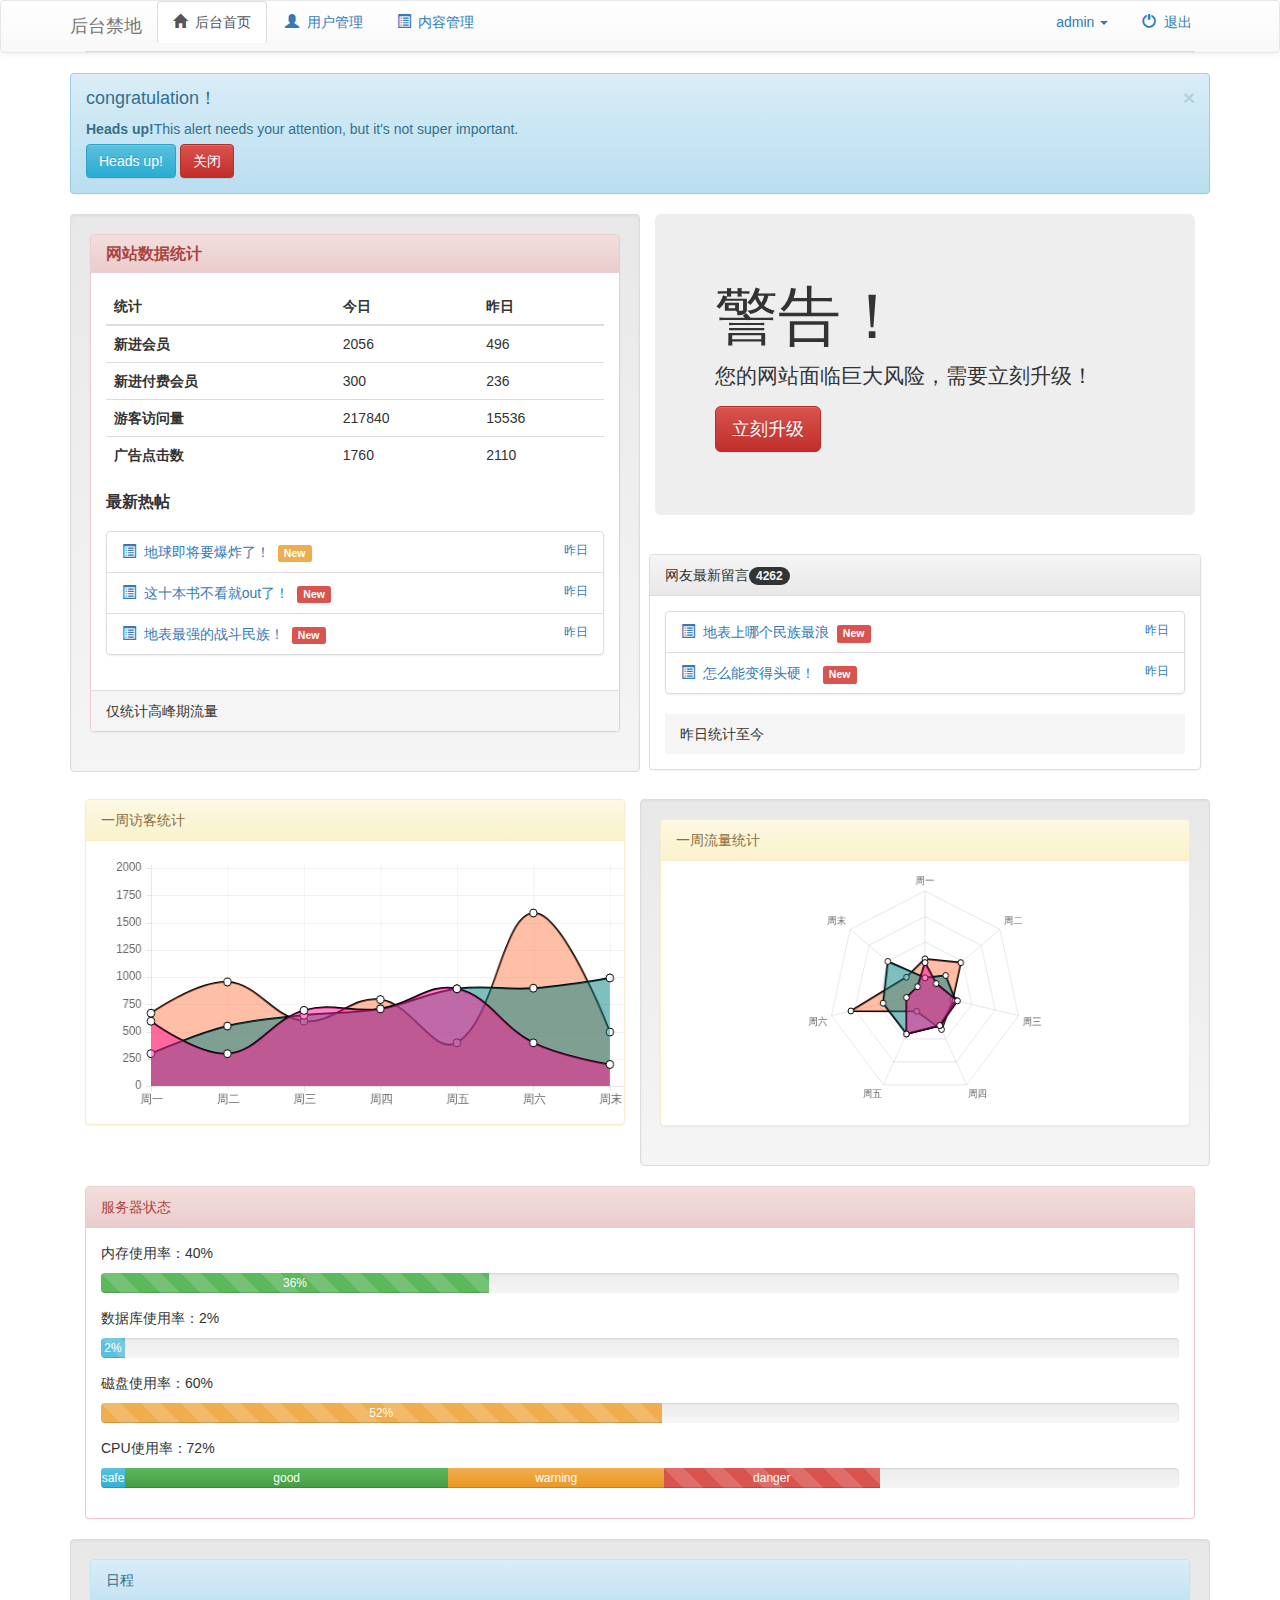
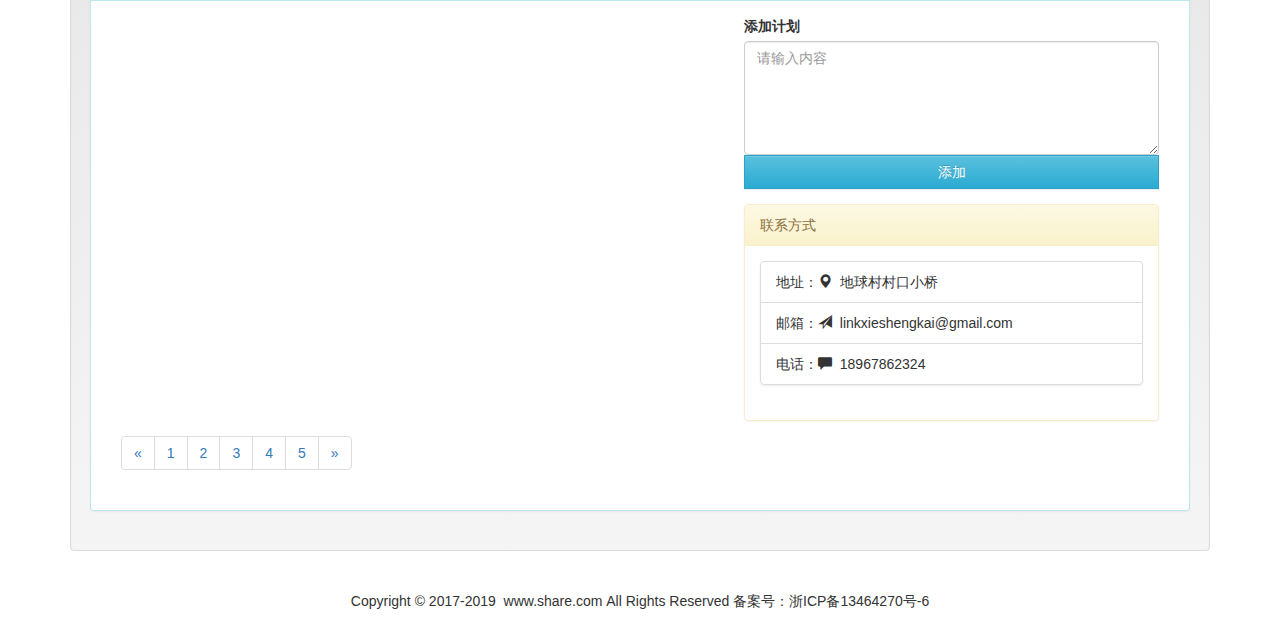
<file: index.html>
<!DOCTYPE html>
<html>
<head lang="en">
    <meta charset="UTF-8">
    <meta http-equiv="X-UA-Compatible" content="IE=edge">
    <meta name="viewport" content="width=device-width, initial-scale=1 , user-scalable=no">
    <title>响应式后台管理</title>
    <link rel="stylesheet" href="css/bootstrap.css"/>
    <link rel="stylesheet" href="css/bootstrap-theme.css"/>
    <link rel="stylesheet" href="css/animate.css"/>
    <link rel="stylesheet" href="css/my.css"/>
</head>
<body>

<!--导航-->
<nav class="navbar navbar-default">
    <div class="container">
        <!--小屏幕导航按钮和logo-->
        <div class="navbar-header">

            <button class="navbar-toggle" data-toggle="collapse" data-target=".navbar-collapse">
                <span class="icon-bar"></span><!--往按钮里加横线--->
                <span class="icon-bar"></span>
                <span class="icon-bar"></span>
            </button>
            <a href="index.html" class="navbar-brand">后台禁地</a>
        </div>
        <!--小屏幕导航按钮和logo-->
        <!--导航-->
        <div class="navbar-collapse collapse">
            <ul class="nav nav-tabs">
                <li class="active"><a href="index.html"><span class="glyphicon glyphicon-home"></span>&nbsp;&nbsp;后台首页</a></li>
                <li><a href="user_list.html"><span class="glyphicon glyphicon-user"></span>&nbsp;&nbsp;用户管理</a></li>
                <li><a href="content.html"><span class="glyphicon glyphicon-list-alt"></span>&nbsp;&nbsp;内容管理</a></li>
                <li class="navbar-right"><a href="#"><span class="glyphicon glyphicon-off"></span>&nbsp;&nbsp;退出</a></li>
                <li class="dropdown navbar-right" >
                    <a id="dLabel" type="button" data-toggle="dropdown" aria-haspopup="true" aria-expanded="false">
                        admin
                        <span class="caret"></span>
                    </a>
                    <ul class="dropdown-menu" aria-labelledby="dLabel">
                        <li><a href="index.html"><span class="glyphicon glyphicon-eye-open"></span>&nbsp;&nbsp;个人主页</a></li>
                        <li><a href="index.html"><span class="glyphicon glyphicon-comment"></span>&nbsp;&nbsp;消息</a></li>
                        <li><a href="index.html"><span class="glyphicon glyphicon-wrench"></span>&nbsp;&nbsp;个人设置</a></li>
                        <li><a href="index.html"><span class="glyphicon glyphicon-remove-sign"></span>&nbsp;&nbsp;注销</a></li>
                    </ul>
                </li>
            </ul>
        </div>
        <!--导航-->
    </div>
</nav>
<!--导航-->

<div class="container " style="min-width: 450px">
    <!--警告框-->
    <div class="row">
        <div class="col-md-12">
            <div class="alert alert-info alert-dismissible wow slideInLeft" role="alert">
                <!--关闭警告X data-dismiss="alert"-->
                <button type="button" class="close " data-dismiss="alert" ><span aria-hidden="true">×</span></button>
                <h4>congratulation！</h4>
                <p><strong>Heads up!</strong>This alert needs your attention, but it's not super important.</p>
                <!--文档中就利用p给按钮加上边距-->
                <p>
                    <button type="button" class="btn btn-info">Heads up!</button>
                    <button type="button" class="btn btn-danger"data-dismiss="alert">关闭</button>
                </p>
            </div>
        </div>
    </div>
    <!--**********面板panel********************-->
    <div class="col-md-6 well">
        <!--面板头-->
        <div class="panel panel-danger">
            <div class="panel-heading"><h3 class="panel-title" style="font-weight: bold">网站数据统计</h3></div>
            <!--面板身体-->
            <div class="panel-body">
                <table class="table table-hover">
                    <!--表头-->
                    <thead>
                        <tr>
                            <th>统计</th>
                            <th>今日</th>
                            <th>昨日</th>
                        </tr>
                    </thead>
                    <!--表内容-->
                    <tbody>
                        <tr>
                            <th scope="row">新进会员</th>
                            <td>2056</td>
                            <td>496</td>
                        </tr>
                        <tr>
                            <th scope="row">新进付费会员</th>
                            <td>300</td>
                            <td>236</td>
                        </tr>
                        <tr>
                            <th scope="row">游客访问量</th>
                            <td>217840</td>
                            <td>15536</td>
                        </tr>
                        <tr>
                            <th scope="row">广告点击数</th>
                            <td>1760</td>
                            <td>2110</td>
                        </tr>
                    </tbody>
                </table>
                <strong><h3 class="panel-title" style="font-weight: bold">最新热帖</h3></strong><br/>
                <ul class="list-group">
                    <li class="list-group-item">
                        <a href="index.html"><span class="glyphicon glyphicon-list-alt"></span>&nbsp;&nbsp;地球即将要爆炸了！&nbsp;&nbsp;<span class="label label-warning">New</span><small class="pull-right">昨日</small></a>
                    </li>
                    <li class="list-group-item">
                        <a href="index.html"><span class="glyphicon glyphicon-list-alt"></span>&nbsp;&nbsp;这十本书不看就out了！&nbsp;&nbsp;<span class="label label-danger">New</span><small class="pull-right">昨日</small></a>
                    </li>
                    <li class="list-group-item">
                        <a href="index.html"><span class="glyphicon glyphicon-list-alt"></span>&nbsp;&nbsp;地表最强的战斗民族！&nbsp;&nbsp;<span class="label label-danger">New</span><small class="pull-right">昨日</small></a>
                    </li>
                </ul>
            </div>
            <div class="panel-footer">仅统计高峰期流量</div>
        </div>
    </div>
    <div class="col-md-6">
        <div class="jumbotron">
            <h1>警告！</h1>
            <p>您的网站面临巨大风险，需要立刻升级！</p>
            <p><a class="btn btn-danger btn-lg" href="#" role="button">立刻升级</a></p>
        </div>
    </div>
    <div class="col-md-6 well-sm">
        <div class="panel panel-default">
            <div class="panel-heading">网友最新留言<span class="badge">4262</span></div>
            <div class="panel-body">
                <ul class="list-group">
                    <li class="list-group-item">
                        <a href="index.html">
                            <span class="glyphicon glyphicon-list-alt"></span>&nbsp;&nbsp;地表上哪个民族最浪&nbsp;&nbsp;<span class="label label-danger">New</span><small class="pull-right">昨日</small></a>
                        <!--pull-right-->
                    </li>
                    <li class="list-group-item">
                        <a href="index.html"><span class="glyphicon glyphicon-list-alt"></span>&nbsp;&nbsp;怎么能变得头硬！&nbsp;&nbsp;<span class="label label-danger">New</span><small class="pull-right">昨日</small></a>
                    </li>
                </ul>
                <div class="panel-footer">昨日统计至今</div>
            </div>
        </div>
    </div>
<!--*************图表*************************-->
    <div class="col-md-6 ">
        <div class="panel panel-warning">
            <div class="panel-heading">一周访客统计</div>
            <div class="panel-body">
                <canvas id="canvas1" class="col-md-12"></canvas>
            </div>
        </div>
    </div>

    <div class="col-md-6 well">
        <div class="panel panel-warning panel-collapse">
            <div class="panel-heading">一周流量统计</div>
            <div class="panel-body">
                <canvas id="canvas3" class="col-md-12"></canvas>
            </div>
        </div>

    </div>
    <!--************进度条*******************-->
    <div class="col-md-12">
        <div class="panel panel-danger">
            <div class="panel-heading">服务器状态</div>
            <div class="panel-body">
                <p>内存使用率：40%</p>
                <div class="progress">
                    <div class="progress-bar progress-bar-success progress-bar-striped active"  style="width: 36%">36%</div>
                </div>
                <p>数据库使用率：2%</p>
                <div class="progress">
                    <div class="progress-bar progress-bar-info progress-bar-striped active" role="progressbar" aria-valuenow="2" aria-valuemin="0" aria-valuemax="100" style="min-width: 2em; width: 2%;">2%</div>
                </div>
                <p>磁盘使用率：60%</p>
                <div class="progress">
                    <div class="progress-bar progress-bar-warning progress-bar-striped active" role="progressbar" aria-valuenow="60" aria-valuemin="0" aria-valuemax="100" style="width: 52%">52%</div>
                </div>
                <p>CPU使用率：72%</p>
                <div class="progress">
                    <div class="progress-bar progress-bar-info" role="progressbar" aria-valuenow="2" aria-valuemin="0" aria-valuemax="100" style="min-width: 2em; width: 2%;">safe</div>
                    <div class="progress-bar progress-bar-success " role="progressbar" aria-valuenow="60" aria-valuemin="0" aria-valuemax="100" style="width: 30%">good</div>
                    <div class="progress-bar progress-bar-warning  " role="progressbar" aria-valuenow="60" aria-valuemin="0" aria-valuemax="100" style="width: 20%">warning</div>
                    <div class="progress-bar progress-bar-danger progress-bar-striped active" role="progressbar" aria-valuenow="80" aria-valuemin="0" aria-valuemax="100" style="width: 20%">danger</div>

                </div>
            </div>
        </div>
    </div>
    <!--*******************************-->
    <div class="col-md-12 well" >
        <div class="panel panel-info">
            <div class="panel-heading">日程</div>
            <div class="panel-body">
                <div class="col-md-7">
                    <div class="well  wow slideInLeft ">1.对网站进行升级</div>
                    <div class="well wow slideInLeft">2.完善网站功能</div>
                    <div class="well wow slideInLeft">3.修补剩余漏洞</div>
                    <div class="well wow slideInLeft">4.对用户进行反馈</div>
                    <div class="well wow slideInLeft">5.加入一些新特性</div>
                    <nav aria-label="Page navigation">
                        <ul class="pagination">
                            <li>
                                <a href="#" aria-label="Previous">
                                    <span aria-hidden="true">&laquo;</span>
                                </a>
                            </li>
                            <li><a href="#">1</a></li>
                            <li><a href="#">2</a></li>
                            <li><a href="#">3</a></li>
                            <li><a href="#">4</a></li>
                            <li><a href="#">5</a></li>
                            <li>
                                <a href="#" aria-label="Next">
                                    <span aria-hidden="true">&raquo;</span>
                                </a>
                            </li>
                        </ul>
                    </nav>
                </div>
                <div class="col-md-5">
                    <form action="#">
                        <div class="form-group">
                            <label for="text1">添加计划</label>
                            <textarea class="form-control" id="text1" rows="5" cols="10" placeholder="请输入内容"></textarea>
                            <p><button type="submit" class="btn btn-info  btn-block" style="border-radius:0px">添加</button></p>
                        </div>
                    </form>
                    <div class="panel panel-warning">
                        <div class="panel-heading">联系方式</div>
                        <div class="panel-body">
                            <address>
                                <ul class="list-group">
                                    <li class="list-group-item">地址：<span class="glyphicon glyphicon-map-marker"></span>&nbsp;&nbsp;地球村村口小桥</li>
                                    <li class="list-group-item">邮箱：<span class="glyphicon glyphicon-send"></span>&nbsp;&nbsp;linkxieshengkai@gmail.com</li>
                                    <li class="list-group-item">电话：<span class="glyphicon glyphicon-comment"></span>&nbsp;&nbsp;18967862324</li>
                                </ul>
                            </address>
                        </div>
                    </div>
                </div>
            </div>
        </div>
    </div>
</div>

<!--footer-->
<footer>
    <div class="container">
        <div class="row">
            <div class="col-md-12">
                <p>
                    Copyright&nbsp;©&nbsp;2017-2019&nbsp;&nbsp;www.share.com&nbsp;All Rights Reserved&nbsp;备案号：浙ICP备13464270号-6
                </p>
            </div>
        </div>
    </div>
</footer>
<!--footer-->




<script src="js/jquery.js"></script>
<script src="js/wow.min.js"></script>
<script src="js/bootstrap.min.js"></script>
<script src="js/Chart.js"></script>
<script src="js/myChart.js"></script>
<script> new WOW().init();</script>

</body>
</html>
</file>
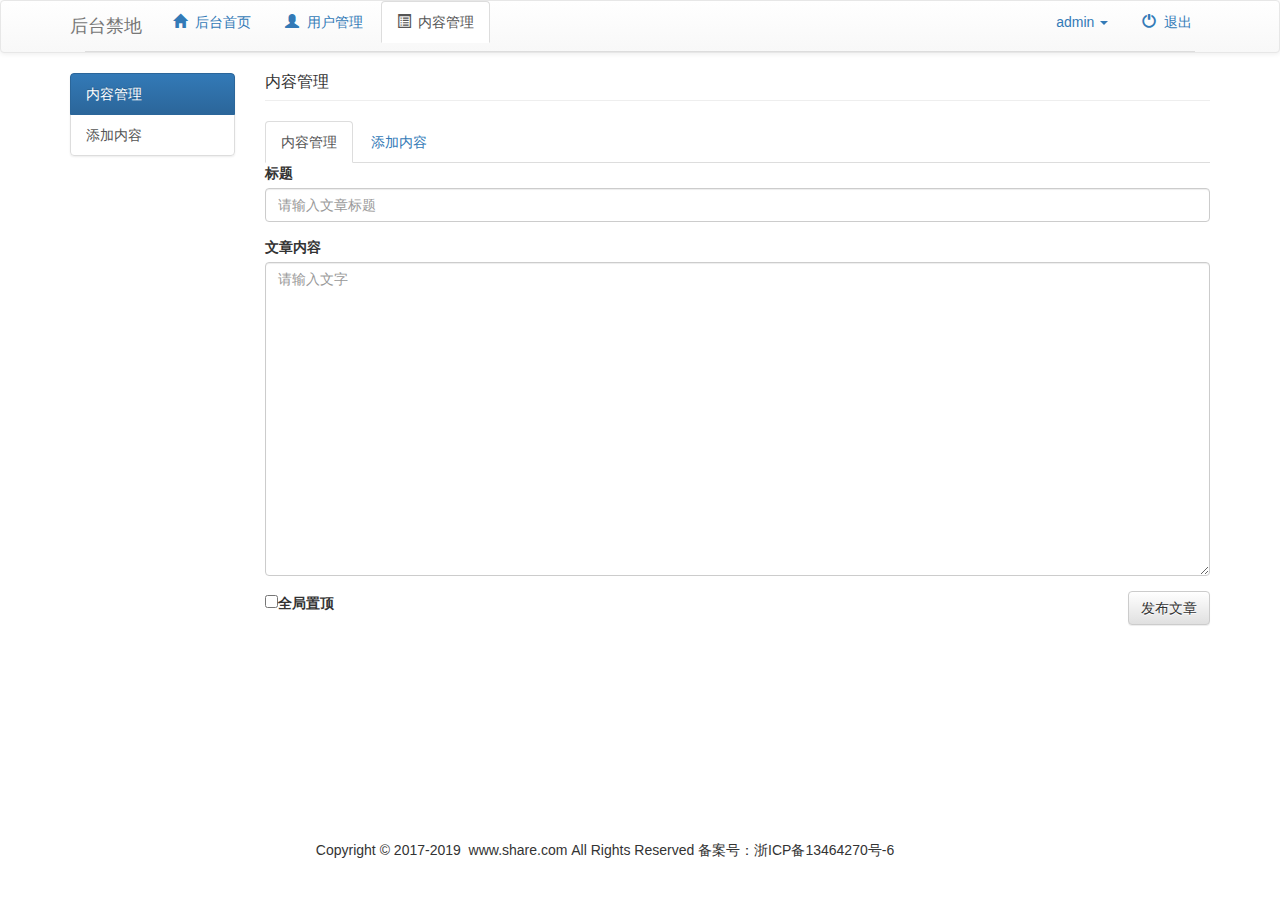
<file: add_content.html>
<!DOCTYPE html>
<html>
<head lang="en">
    <meta charset="UTF-8">
    <meta http-equiv="X-UA-Compatible" content="IE=edge">
    <meta name="viewport" content="width=device-width, initial-scale=1 , user-scalable=no">
    <title>响应式后台管理</title>
    <link rel="stylesheet" href="css/bootstrap.css"/>
    <link rel="stylesheet" href="css/bootstrap-theme.css"/>
    <link rel="stylesheet" href="css/animate.css"/>
    <link rel="stylesheet" href="css/my.css"/>
</head>
<body >

<!--导航-->
<nav class="navbar navbar-default">
    <div class="container ">
        <!--小屏幕导航按钮和logo-->
        <div class="navbar-header">

            <button class="navbar-toggle" data-toggle="collapse" data-target=".navbar-collapse">
                <span class="icon-bar"></span><!--往按钮里加横线--->
                <span class="icon-bar"></span>
                <span class="icon-bar"></span>
            </button>
            <a href="index.html" class="navbar-brand">后台禁地</a>
        </div>
        <!--小屏幕导航按钮和logo-->
        <!--导航-->
        <div class="navbar-collapse collapse">
            <ul class="nav nav-tabs">
                <li ><a href="index.html"><span class="glyphicon glyphicon-home"></span>&nbsp;&nbsp;后台首页</a></li>
                <li><a href="user_list.html"><span class="glyphicon glyphicon-user"></span>&nbsp;&nbsp;用户管理</a></li>
                <li class="active"><a href="content.html"><span class="glyphicon glyphicon-list-alt"></span>&nbsp;&nbsp;内容管理</a></li>
                <li class="navbar-right"><a href="#"><span class="glyphicon glyphicon-off"></span>&nbsp;&nbsp;退出</a></li>
                <li class="dropdown navbar-right" >
                    <a id="dLabel" type="button" data-toggle="dropdown" aria-haspopup="true" aria-expanded="false">
                        admin
                        <span class="caret"></span>
                    </a>
                    <ul class="dropdown-menu" aria-labelledby="dLabel">
                        <li><a href="index.html"><span class="glyphicon glyphicon-eye-open"></span>&nbsp;&nbsp;个人主页</a></li>
                        <li><a href="index.html"><span class="glyphicon glyphicon-comment"></span>&nbsp;&nbsp;消息</a></li>
                        <li><a href="index.html"><span class="glyphicon glyphicon-wrench"></span>&nbsp;&nbsp;个人设置</a></li>
                        <li><a href="index.html"><span class="glyphicon glyphicon-remove-sign"></span>&nbsp;&nbsp;注销</a></li>
                    </ul>
                </li>
            </ul>
        </div>
        <!--导航-->
    </div>
</nav>
<!--导航-->
<div class="container " style="min-width: 450px">
    <div class="row">
        <div class="col-md-2">
            <div class="list-group">
                <a href="content.html" class="list-group-item active">内容管理</a>
                <a href="add_content.html" class="list-group-item">添加内容</a>
            </div>
        </div>
        <!--**********************************-->
        <div class="col-md-10">
            <div class="page-header">
                <h1>内容管理</h1>
            </div>
            <ul class="nav nav-tabs">
                <li class="active">
                    <a href="content.html">内容管理</a>
                </li>
                <li>
                    <a href="#">添加内容</a>
                </li>
            </ul>

            <form action="#" class="wow bounceIn">
                <div class="form-group">
                    <label for="title">标题</label>
                    <input type="text" id="title" class="form-control" placeholder="请输入文章标题">
                </div>

                <div class="form-group">
                    <label for="content">文章内容</label>
                    <textarea id="content" class="form-control" rows="15" cols="10" placeholder="请输入文字"></textarea>
                </div>
                <label>
                    <input type="checkbox">全局置顶
                </label>
                <button type="submit" class="btn btn-default pull-right">发布文章</button>

            </form>
        </div>
    </div>
</div>
    <footer class="footer">
        <div class="container">
            <div class="row">
                <div class="col-md-12" style="text-align: center">
                    <p>
                        Copyright&nbsp;©&nbsp;2017-2019&nbsp;&nbsp;www.share.com&nbsp;All Rights Reserved&nbsp;备案号：浙ICP备13464270号-6
                    </p>
                </div>
            </div>
        </div>
    </footer>



    <script src="js/jquery.js"></script>
    <script src="js/wow.min.js"></script>
    <script src="js/bootstrap.min.js"></script>
    <script src="js/Chart.js"></script>
    <script> new WOW().init();</script>
    <script src="js/myChart.js"></script>
</body>
</html>
</file>
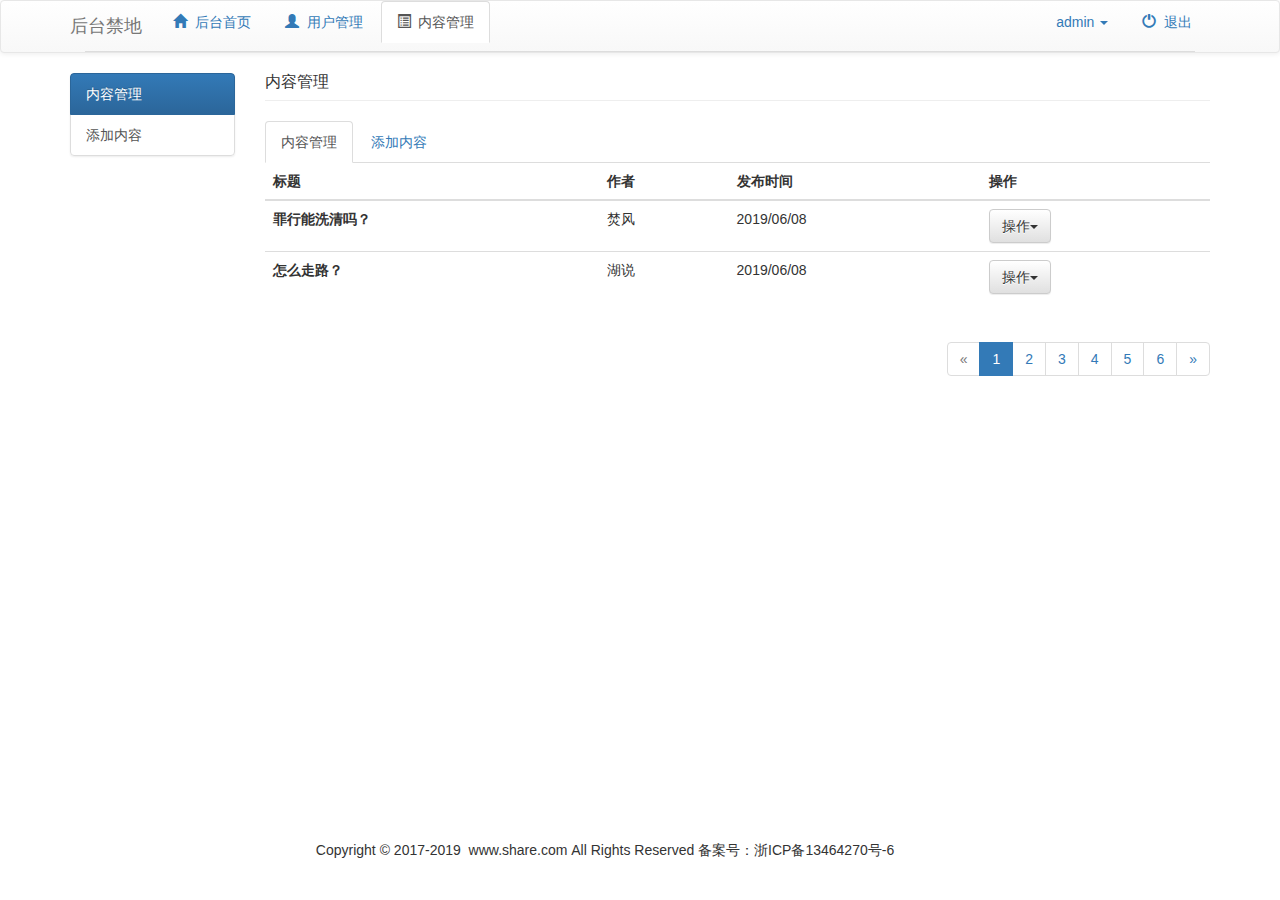
<file: content.html>
<!DOCTYPE html>
<html>
<head lang="en">
    <meta charset="UTF-8">
    <meta http-equiv="X-UA-Compatible" content="IE=edge">
    <meta name="viewport" content="width=device-width, initial-scale=1 , user-scalable=no">
    <title>响应式后台管理</title>
    <link rel="stylesheet" href="css/bootstrap.css"/>
    <link rel="stylesheet" href="css/bootstrap-theme.css"/>
    <link rel="stylesheet" href="css/animate.css"/>
    <link rel="stylesheet" href="css/my.css"/>
</head>
<body >

<!--导航-->
<nav class="navbar navbar-default">
    <div class="container "style="min-width: 450px">
        <!--小屏幕导航按钮和logo-->
        <div class="navbar-header">

            <button class="navbar-toggle" data-toggle="collapse" data-target=".navbar-collapse">
                <span class="icon-bar"></span><!--往按钮里加横线--->
                <span class="icon-bar"></span>
                <span class="icon-bar"></span>
            </button>
            <a href="index.html" class="navbar-brand">后台禁地</a>
        </div>
        <!--小屏幕导航按钮和logo-->
        <!--导航-->
        <div class="navbar-collapse collapse">
            <ul class="nav nav-tabs">
                <li ><a href="index.html"><span class="glyphicon glyphicon-home"></span>&nbsp;&nbsp;后台首页</a></li>
                <li><a href="user_list.html"><span class="glyphicon glyphicon-user"></span>&nbsp;&nbsp;用户管理</a></li>
                <li class="active"><a href="content.html"><span class="glyphicon glyphicon-list-alt"></span>&nbsp;&nbsp;内容管理</a></li>
                <li class="navbar-right"><a href="#"><span class="glyphicon glyphicon-off"></span>&nbsp;&nbsp;退出</a></li>
                <li class="dropdown navbar-right" >
                    <a id="dLabel" type="button" data-toggle="dropdown" aria-haspopup="true" aria-expanded="false">
                        admin
                        <span class="caret"></span>
                    </a>
                    <ul class="dropdown-menu" aria-labelledby="dLabel">
                        <li><a href="index.html"><span class="glyphicon glyphicon-eye-open"></span>&nbsp;&nbsp;个人主页</a></li>
                        <li><a href="index.html"><span class="glyphicon glyphicon-comment"></span>&nbsp;&nbsp;消息</a></li>
                        <li><a href="index.html"><span class="glyphicon glyphicon-wrench"></span>&nbsp;&nbsp;个人设置</a></li>
                        <li><a href="index.html"><span class="glyphicon glyphicon-remove-sign"></span>&nbsp;&nbsp;注销</a></li>
                    </ul>
                </li>
            </ul>
        </div>
        <!--导航-->
    </div>
</nav>
<!--导航-->
<div class="container ">
    <div class="row">
        <div class="col-md-2">
            <div class="list-group">
                <a href="#" class="list-group-item active">内容管理</a>
                <a href="add_content.html" class="list-group-item">添加内容</a>
            </div>
        </div>
        <!--**********************************-->
        <div class="col-md-10">
            <div class="page-header">
                <h1>内容管理</h1>
            </div>
            <ul class="nav nav-tabs">
                <li class="active">
                    <a href="#">内容管理</a>
                </li>
                <li>
                    <a href="add_content.html">添加内容</a>
                </li>
            </ul>
            <table class="table wow slideInLeft">
                <thead>
                    <tr>
                        <th>标题</th>
                        <th>作者</th>
                        <th>发布时间</th>
                        <th>操作</th>
                    </tr>
                </thead>
                <tbody>
                <tr>
                    <th scope="row">罪行能洗清吗？</th>
                    <td>焚风</td>
                    <td>2019/06/08</td>
                    <td>
                        <div role="presentation" class="dropdown">
                            <button class="btn btn-default dropdown-toggle" data-toggle="dropdown" href="#" role="button" aria-haspopup="true" aria-expanded="false">
                                操作<span class="caret"></span>
                            </button>

                            <ul class="dropdown-menu">
                                <li><a href="#">编辑</a></li>
                                <li><a href="#">删除</a></li>
                                <li><a href="#">全局置顶</a></li>
                            </ul>
                        </div>
                    </td>
                </tr>
                <tr>
                    <th scope="row">怎么走路？</th>
                    <td>湖说</td>
                    <td>2019/06/08</td>
                    <td>
                        <div role="presentation" class="dropdown">
                            <button class="btn btn-default dropdown-toggle" data-toggle="dropdown" href="#" role="button" aria-haspopup="true" aria-expanded="false">
                                操作<span class="caret"></span>
                            </button>

                            <ul class="dropdown-menu">
                                <li><a href="#">编辑</a></li>
                                <li><a href="#">删除</a></li>
                                <li><a href="#">全局置顶</a></li>
                            </ul>
                        </div>
                    </td>
                </tr>
                </tbody>
            </table>
            <nav class="pull-right wow slideInLeft">
                <ul class="pagination">
                    <li class="disabled"><a href="#" aria-label="Previous"><span aria-hidden="true">&laquo;</span></a></li>
                    <li class="active"><a href="#">1</a></li>
                    <li><a href="#">2 </a></li>
                    <li><a href="#">3 </a></li>
                    <li><a href="#">4 </a></li>
                    <li><a href="#">5 </a></li>
                    <li><a href="#">6 </a></li>
                    <li><a href="#"><span aria-hidden="true">&raquo;</span></a></li>
                </ul>
            </nav>
        </div>
    </div>
</div>
<!--footer-->
<footer class="footer">
    <div class="container">
        <div class="row">
            <div class="col-md-12" style="text-align: center">
                <p>
                    Copyright&nbsp;©&nbsp;2017-2019&nbsp;&nbsp;www.share.com&nbsp;All Rights Reserved&nbsp;备案号：浙ICP备13464270号-6
                </p>
            </div>
        </div>
    </div>
</footer>
<!--footer-->
    <!--******************************-->
    <!--<div class="col-sm-6 col-md-4">-->
        <!--<div class="thumbnail">-->
            <!--<img src="images/new-movie-1.jpeg" alt="...">-->
            <!--<div class="caption">-->
                <!--<h3>Thumbnail label</h3>-->
                <!--<p>...</p>-->
                <!--<p><a href="#" class="btn btn-info" role="button">Button</a> <a href="#" class="btn btn-default" role="button">Button</a></p>-->
            <!--</div>-->
        <!--</div>-->
    <!--</div>-->




<script src="js/jquery.js"></script>
<script src="js/wow.min.js"></script>
<script src="js/bootstrap.min.js"></script>
<script src="js/Chart.js"></script>
<script> new WOW().init();</script>
<script src="js/myChart.js"></script>
</body>
</html>
</file>
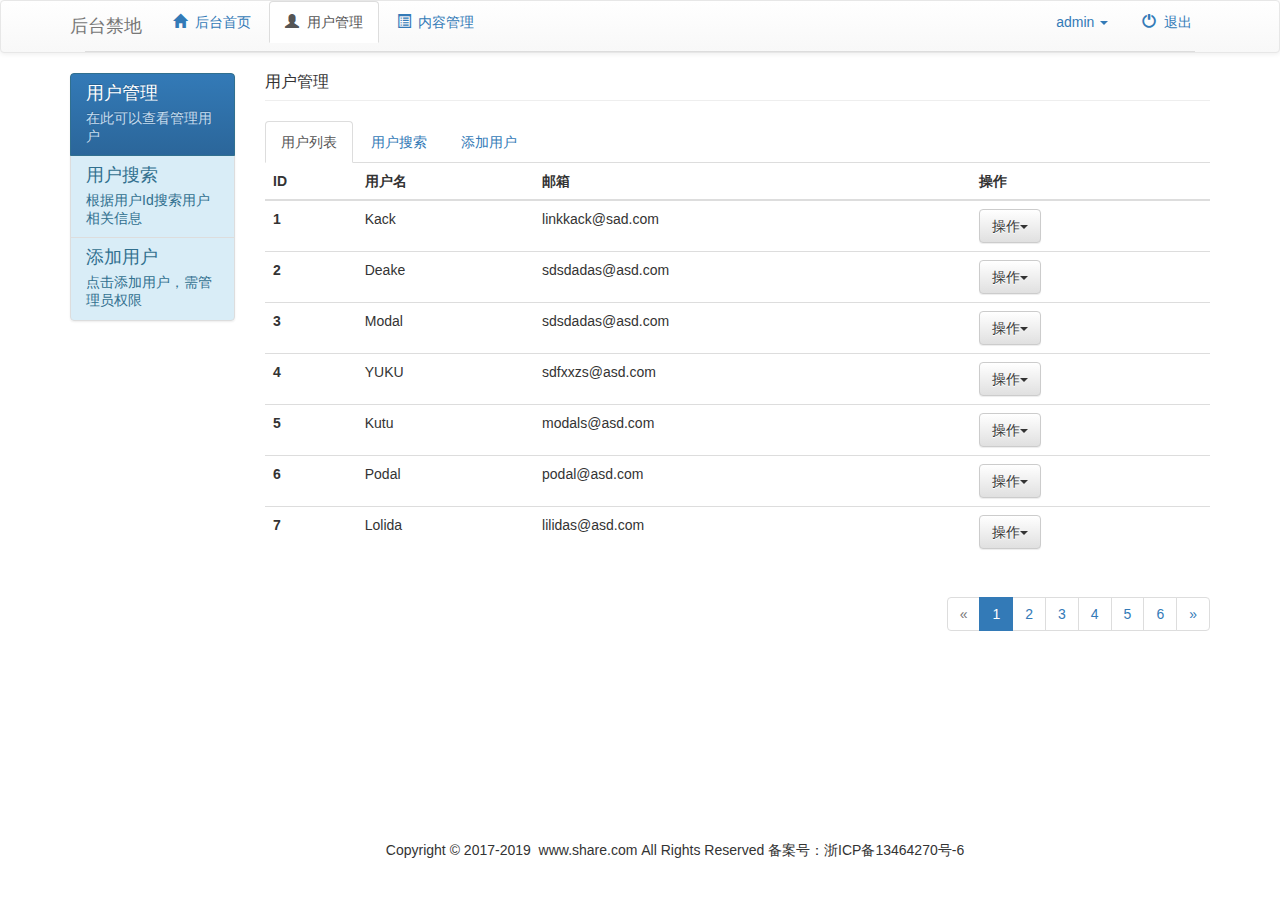
<file: user_list.html>
<!DOCTYPE html>
<html>
<head lang="en">
    <meta charset="UTF-8">
    <meta http-equiv="X-UA-Compatible" content="IE=edge">
    <meta name="viewport" content="width=device-width, initial-scale=1 , user-scalable=no">
    <title>响应式后台管理</title>
    <link rel="stylesheet" href="css/bootstrap.css"/>
    <link rel="stylesheet" href="css/bootstrap-theme.css"/>
    <link rel="stylesheet" href="css/animate.css"/>
    <link rel="stylesheet" href="css/my.css"/>
</head>
<body>

<!--导航-->
<nav class="navbar navbar-default">
    <div class="container">
        <!--小屏幕导航按钮和logo-->
        <div class="navbar-header">

            <button class="navbar-toggle" data-toggle="collapse" data-target=".navbar-collapse">
                <span class="icon-bar"></span><!--往按钮里加横线--->
                <span class="icon-bar"></span>
                <span class="icon-bar"></span>
            </button>
            <a href="index.html" class="navbar-brand">后台禁地</a>
        </div>
        <!--小屏幕导航按钮和logo-->
        <!--导航-->
        <div class="navbar-collapse collapse">
            <ul class="nav nav-tabs">
                <li ><a href="index.html"><span class="glyphicon glyphicon-home"></span>&nbsp;&nbsp;后台首页</a></li>
                <li class="active"><a href="user_list.html"><span class="glyphicon glyphicon-user"></span>&nbsp;&nbsp;用户管理</a></li>
                <li><a href="content.html"><span class="glyphicon glyphicon-list-alt"></span>&nbsp;&nbsp;内容管理</a></li>
                <li class="navbar-right"><a href="#"><span class="glyphicon glyphicon-off"></span>&nbsp;&nbsp;退出</a></li>
                <li class="dropdown navbar-right" >
                    <a id="dLabel" type="button" data-toggle="dropdown" aria-haspopup="true" aria-expanded="false">
                        admin
                        <span class="caret"></span>
                    </a>
                    <ul class="dropdown-menu" aria-labelledby="dLabel">
                        <li><a href="index.html"><span class="glyphicon glyphicon-eye-open"></span>&nbsp;&nbsp;个人主页</a></li>
                        <li><a href="index.html"><span class="glyphicon glyphicon-comment"></span>&nbsp;&nbsp;消息</a></li>
                        <li><a href="index.html"><span class="glyphicon glyphicon-wrench"></span>&nbsp;&nbsp;个人设置</a></li>
                        <li><a href="index.html"><span class="glyphicon glyphicon-remove-sign"></span>&nbsp;&nbsp;注销</a></li>
                    </ul>
                </li>
            </ul>
        </div>
        <!--导航-->
    </div>
</nav>
<!--导航-->

<div class="container" style="min-width: 450px">

    <div class="row">
        <!--***************************-->
        <div class="col-md-2">
            <div class="list-group">
                <a href="#" class="list-group-item active list-group-item-info">
                    <h4 class="list-group-item-heading">用户管理</h4> <p class="list-group-item-text">在此可以查看管理用户</p>
                </a>
                <a href="user_search.html" class="list-group-item list-group-item-info">
                    <h4 class="list-group-item-heading">用户搜索</h4> <p class="list-group-item-text">根据用户Id搜索用户相关信息</p>
                </a>
                <a href=""class="list-group-item list-group-item-info" data-toggle="modal" data-target="#myModal">
                    <!--指向modal模态框-->
                    <h4 class="list-group-item-heading">添加用户</h4> <p class="list-group-item-text">点击添加用户，需管理员权限</p>
                </a>
            </div>
        </div>
        <div class="col-md-10">
            <div class="page-header">
                <h1>用户管理</h1>
            </div>
            <ul class="nav nav-tabs">
                <li class="active">
                    <a href="#">用户列表</a>
                </li>
                <li>
                    <a href="user_search.html">用户搜索</a>
                </li>
                <li>
                    <a href="" role="button" data-toggle="modal" data-target="#myModal">添加用户</a>
                </li>
            </ul>
            <table class="table wow bounceIn">
                <thead>
                <tr>
                    <th>ID</th>
                    <th>用户名</th>
                    <th>邮箱</th>
                    <th>操作</th>
                </tr>
                </thead>
                <tbody>
                <tr>
                    <th scope="row">1</th>
                    <td>Kack</td>
                    <td>linkkack@sad.com</td>
                    <td>
                        <div role="presentation" class="dropdown">
                            <button class="btn btn-default dropdown-toggle" data-toggle="dropdown" href="#" role="button" aria-haspopup="true" aria-expanded="false">
                                操作<span class="caret"></span>
                            </button>
                            <ul class="dropdown-menu">
                                <li><a href="#">编辑</a></li>
                                <li><a href="#">删除</a></li>
                                <li><a href="#">锁定</a></li>
                                <li><a href="#">修改密码</a></li>
                            </ul>
                        </div>
                    </td>
                </tr>
                <tr>
                    <th scope="row">2</th>
                    <td>Deake</td>
                    <td>sdsdadas@asd.com</td>
                    <td>
                        <div role="presentation" class="dropdown">
                            <button class="btn btn-default dropdown-toggle" data-toggle="dropdown" href="#" role="button" aria-haspopup="true" aria-expanded="false">
                                操作<span class="caret"></span>
                            </button>
                            <ul class="dropdown-menu">
                                <li><a href="#">编辑</a></li>
                                <li><a href="#">删除</a></li>
                                <li><a href="#">锁定</a></li>
                                <li><a href="#">修改密码</a></li>
                            </ul>
                        </div>
                    </td>
                </tr>
                <tr>
                    <th scope="row">3</th>
                    <td>Modal</td>
                    <td>sdsdadas@asd.com</td>
                    <td>
                        <div role="presentation" class="dropdown">
                            <button class="btn btn-default dropdown-toggle" data-toggle="dropdown" href="#" role="button" aria-haspopup="true" aria-expanded="false">
                                操作<span class="caret"></span>
                            </button>
                            <ul class="dropdown-menu">
                                <li><a href="#">编辑</a></li>
                                <li><a href="#">删除</a></li>
                                <li><a href="#">锁定</a></li>
                                <li><a href="#">修改密码</a></li>
                            </ul>
                        </div>
                    </td>
                </tr>
                <tr>
                    <th scope="row">4</th>
                    <td>YUKU</td>
                    <td>sdfxxzs@asd.com</td>
                    <td>
                        <div role="presentation" class="dropdown">
                            <button class="btn btn-default dropdown-toggle" data-toggle="dropdown" href="#" role="button" aria-haspopup="true" aria-expanded="false">
                                操作<span class="caret"></span>
                            </button>
                            <ul class="dropdown-menu">
                                <li><a href="#">编辑</a></li>
                                <li><a href="#">删除</a></li>
                                <li><a href="#">锁定</a></li>
                                <li><a href="#">修改密码</a></li>
                            </ul>
                        </div>
                    </td>
                </tr>
                <tr>
                    <th scope="row">5</th>
                    <td>Kutu</td>
                    <td>modals@asd.com</td>
                    <td>
                        <div role="presentation" class="dropdown">
                            <button class="btn btn-default dropdown-toggle" data-toggle="dropdown" href="#" role="button" aria-haspopup="true" aria-expanded="false">
                                操作<span class="caret"></span>
                            </button>
                            <ul class="dropdown-menu">
                                <li><a href="#">编辑</a></li>
                                <li><a href="#">删除</a></li>
                                <li><a href="#">锁定</a></li>
                                <li><a href="#">修改密码</a></li>
                            </ul>
                        </div>
                    </td>
                </tr>
                <tr>
                    <th scope="row">6</th>
                    <td>Podal</td>
                    <td>podal@asd.com</td>
                    <td>
                        <div role="presentation" class="dropdown">
                            <button class="btn btn-default dropdown-toggle" data-toggle="dropdown" href="#" role="button" aria-haspopup="true" aria-expanded="false">
                                操作<span class="caret"></span>
                            </button>
                            <ul class="dropdown-menu">
                                <li><a href="#">编辑</a></li>
                                <li><a href="#">删除</a></li>
                                <li><a href="#">锁定</a></li>
                                <li><a href="#">修改密码</a></li>
                            </ul>
                        </div>
                    </td>
                </tr>
                <tr>
                    <th scope="row">7</th>
                    <td>Lolida</td>
                    <td>lilidas@asd.com</td>
                    <td>
                        <div role="presentation" class="dropdown">
                            <button class="btn btn-default dropdown-toggle" data-toggle="dropdown" href="#" role="button" aria-haspopup="true" aria-expanded="false">
                                操作<span class="caret"></span>
                            </button>
                            <ul class="dropdown-menu">
                                <li><a href="#">编辑</a></li>
                                <li><a href="#">删除</a></li>
                                <li><a href="#">锁定</a></li>
                                <li><a href="#">修改密码</a></li>
                            </ul>
                        </div>
                    </td>
                </tr>
                </tbody>
            </table>
            <nav class="pull-right">
                <ul class="pagination">
                    <li class="disabled"><a href="#" aria-label="Previous"><span aria-hidden="true">&laquo;</span></a></li>
                    <li class="active"><a href="#">1</a></li>
                    <li><a href="#">2 </a></li>
                    <li><a href="#">3 </a></li>
                    <li><a href="#">4 </a></li>
                    <li><a href="#">5 </a></li>
                    <li><a href="#">6 </a></li>
                    <li><a href="#"><span aria-hidden="true">&raquo;</span></a></li>
                </ul>
            </nav>
        </div>
    </div>
    <!--******************************-->
    <!-- Modal模态框 -->
    <div class="modal fade" id="myModal" tabindex="-1" role="dialog" aria-labelledby="myModalLabel">
        <div class="modal-dialog" role="document">
            <div class="modal-content">

                <div class="modal-header">
                    <button type="button" class="close" data-dismiss="modal" aria-label="Close"><span aria-hidden="true">&times;</span></button>
                    <!--关闭模态框data-dismiss="modal"-->
                    <h4 class="modal-title" id="myModalLabel">添加用户</h4>
                </div>

                <div class="modal-body">
                    <form action="#">

                        <div class="form-group">
                            <label for="addname">用户名</label>
                            <input type="text" id="addname" class="form-control" placeholder="用户名">
                        </div>

                        <div class="form-group">
                            <label for="addpassword">用户密码</label>
                            <input type="text" id="addpassword" class="form-control" placeholder="请输入用户密码">
                        </div>
                        <div class="form-group">
                            <label for="addpassword1">确认用户密码</label>
                            <input type="text" id="addpassword1" class="form-control" placeholder="请确认输入用户密码">
                        </div>
                        <div class="form-group">
                            <label for="addemail">请输入用户邮箱</label>
                            <input type="email" id="addemail" class="form-control" placeholder="请输入用户邮箱">
                        </div>
                        <div class="form-group">
                            <label for="add_user">所属用户组</label>

                            <select id="add_user" class="form-control">
                                <option>限制会员</option>
                                <option>新手上路</option>
                                <option>中级会员</option>
                                <option>高级会员</option>
                            </select>
                        </div>
                    </form>
                </div>
                <div class="modal-footer">
                    <button type="button" class="btn btn-default" data-dismiss="modal">关闭</button>
                    <button type="button" class="btn btn-primary">提交</button>
                </div>
            </div>
        </div>
    </div>
    <!--footer-->
    <footer class="footer">
        <div class="container">
            <div class="row">
                <div class="col-md-12" style="text-align: center">
                    <p>
                        Copyright&nbsp;©&nbsp;2017-2019&nbsp;&nbsp;www.share.com&nbsp;All Rights Reserved&nbsp;备案号：浙ICP备13464270号-6
                    </p>
                </div>
            </div>
        </div>
    </footer>
    <!--footer-->

</div>


<script src="js/jquery.js"></script>
<script src="js/wow.min.js"></script>
<script src="js/bootstrap.min.js"></script>
<script src="js/Chart.js"></script>
<script> new WOW().init();</script>
<script src="js/myChart.js"></script>
</body>
</html>
</file>
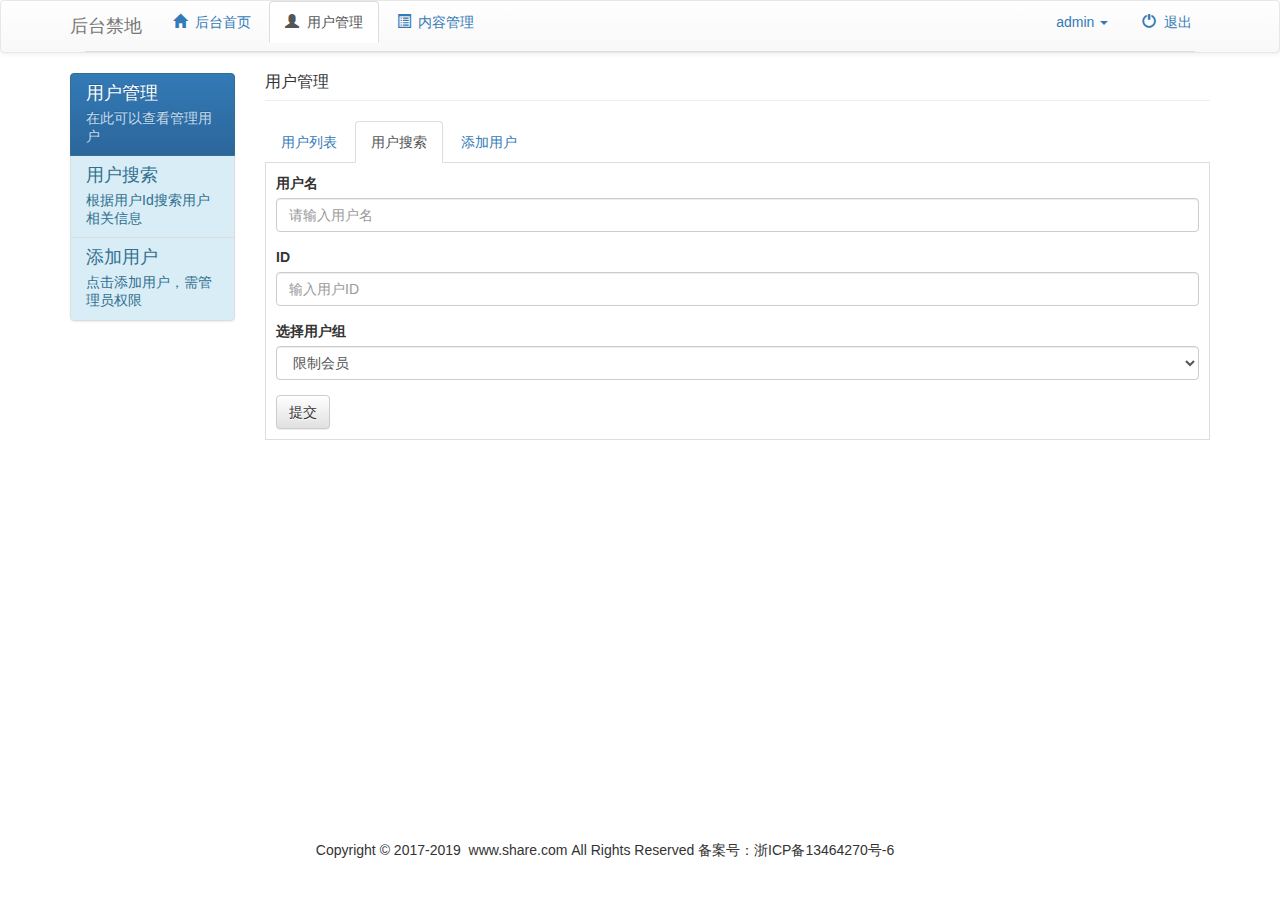
<file: user_search.html>
<!DOCTYPE html>
<html>
<head lang="en">
    <meta charset="UTF-8">
    <meta http-equiv="X-UA-Compatible" content="IE=edge">
    <meta name="viewport" content="width=device-width, initial-scale=1 , user-scalable=no">
    <title>响应式后台管理</title>
    <link rel="stylesheet" href="css/bootstrap.css"/>
    <link rel="stylesheet" href="css/bootstrap-theme.css"/>
    <link rel="stylesheet" href="css/animate.css"/>
    <link rel="stylesheet" href="css/my.css"/>
</head>
<body>

<!--导航-->
<nav class="navbar navbar-default">
    <div class="container">
        <!--小屏幕导航按钮和logo-->
        <div class="navbar-header">

            <button class="navbar-toggle" data-toggle="collapse" data-target=".navbar-collapse">
                <span class="icon-bar"></span><!--往按钮里加横线--->
                <span class="icon-bar"></span>
                <span class="icon-bar"></span>
            </button>
            <a href="index.html" class="navbar-brand">后台禁地</a>
        </div>
        <!--小屏幕导航按钮和logo-->
        <!--导航-->
        <div class="navbar-collapse collapse">
            <ul class="nav nav-tabs">
                <li ><a href="index.html"><span class="glyphicon glyphicon-home"></span>&nbsp;&nbsp;后台首页</a></li>
                <li class="active"><a href="user_list.html"><span class="glyphicon glyphicon-user"></span>&nbsp;&nbsp;用户管理</a></li>
                <li><a href="content.html"><span class="glyphicon glyphicon-list-alt"></span>&nbsp;&nbsp;内容管理</a></li>
                <li class="navbar-right"><a href="#"><span class="glyphicon glyphicon-off"></span>&nbsp;&nbsp;退出</a></li>
                <li class="dropdown navbar-right" >
                    <a id="dLabel" type="button" data-toggle="dropdown" aria-haspopup="true" aria-expanded="false">
                        admin
                        <span class="caret"></span>
                    </a>
                    <ul class="dropdown-menu" aria-labelledby="dLabel">
                        <li><a href="index.html"><span class="glyphicon glyphicon-eye-open"></span>&nbsp;&nbsp;个人主页</a></li>
                        <li><a href="index.html"><span class="glyphicon glyphicon-comment"></span>&nbsp;&nbsp;消息</a></li>
                        <li><a href="index.html"><span class="glyphicon glyphicon-wrench"></span>&nbsp;&nbsp;个人设置</a></li>
                        <li><a href="index.html"><span class="glyphicon glyphicon-remove-sign"></span>&nbsp;&nbsp;注销</a></li>
                    </ul>
                </li>
            </ul>
        </div>
        <!--导航-->
    </div>
</nav>
<!--导航-->

<div class="container" style="min-width: 450px">

    <div class="row">
        <!--***************************-->
        <div class="col-md-2">
            <div class="list-group">
                <a href="user_list.html" class="list-group-item active list-group-item-info">
                    <h4 class="list-group-item-heading">用户管理</h4> <p class="list-group-item-text">在此可以查看管理用户</p>
                </a>
                <a href="#" class="list-group-item list-group-item-info">
                    <h4 class="list-group-item-heading">用户搜索</h4> <p class="list-group-item-text">根据用户Id搜索用户相关信息</p>
                </a>
                <a href=""class="list-group-item list-group-item-info" data-toggle="modal" data-target="#myModal">
                    <!--指向modal模态框-->
                    <h4 class="list-group-item-heading">添加用户</h4> <p class="list-group-item-text">点击添加用户，需管理员权限</p>
                </a>
            </div>
        </div>
        <div class="col-md-10">
            <div class="page-header ">
                <h1>用户管理</h1>
            </div>
            <ul class="nav nav-tabs">
                <li>
                    <a href="user_list.html">用户列表</a>
                </li>
                <li  class="active">
                    <a href="#">用户搜索</a>
                </li>
                <li>
                    <a href="" role="button" data-toggle="modal" data-target="#myModal">添加用户</a>
                </li>
            </ul>
            <!--/********搜索*************/-->
            <form action="#" class="user_search wow bounceIn">
                <div class="form-group">
                    <label for="name">用户名</label>
                    <input type="text" id="name" class="form-control" placeholder="请输入用户名">
                </div>
                <div class="form-group">
                    <label for="id">ID</label>
                    <input type="text" id="id" class="form-control" placeholder="输入用户ID">
                </div>
                <div class="form-group">
                    <label for="yonghuzu">选择用户组</label>
                    <select id="yonghuzu" class="form-control">
                        <option>限制会员</option>
                        <option>新手上路</option>
                        <option>中级会员</option>
                        <option>高级会员</option>
                    </select>
                </div>
                <button type="submit" class="btn btn-default">提交</button>
            </form>
        </div>
        </div>
    </div>
    <!--******************************-->
    <!-- Modal模态框 -->
    <div class="modal fade" id="myModal" tabindex="-1" role="dialog" aria-labelledby="myModalLabel">
        <div class="modal-dialog" role="document">
            <div class="modal-content">

                <div class="modal-header">
                    <button type="button" class="close" data-dismiss="modal" aria-label="Close"><span aria-hidden="true">&times;</span></button>
                    <!--关闭模态框data-dismiss="modal"-->
                    <h4 class="modal-title" id="myModalLabel">添加用户</h4>
                </div>

                <div class="modal-body">
                    <form action="#">

                        <div class="form-group">
                            <label for="addname">用户名</label>
                            <input type="text" id="addname" class="form-control" placeholder="用户名">
                        </div>

                        <div class="form-group">
                            <label for="addpassword">用户密码</label>
                            <input type="text" id="addpassword" class="form-control" placeholder="请输入用户密码">
                        </div>
                        <div class="form-group">
                            <label for="addpassword1">确认用户密码</label>
                            <input type="text" id="addpassword1" class="form-control" placeholder="请确认输入用户密码">
                        </div>
                        <div class="form-group">
                            <label for="addemail">请输入用户邮箱</label>
                            <input type="email" id="addemail" class="form-control" placeholder="请输入用户邮箱">
                        </div>
                        <div class="form-group">
                            <label for="add_user">所属用户组</label>

                            <select id="add_user" class="form-control">
                                <option>限制会员</option>
                                <option>新手上路</option>
                                <option>中级会员</option>
                                <option>高级会员</option>
                            </select>
                        </div>
                    </form>
                </div>
                <div class="modal-footer">
                    <button type="button" class="btn btn-default" data-dismiss="modal">关闭</button>
                    <button type="button" class="btn btn-primary">提交</button>
                </div>
            </div>
        </div>
    </div>

    <!--footer-->
    <footer class="footer">
        <div class="container">
            <div class="row">
                <div class="col-md-12" style="text-align: center">
                    <p>
                        Copyright&nbsp;©&nbsp;2017-2019&nbsp;&nbsp;www.share.com&nbsp;All Rights Reserved&nbsp;备案号：浙ICP备13464270号-6
                    </p>
                </div>
            </div>
        </div>
    </footer>
    <!--footer-->

</div>


<script src="js/jquery.js"></script>
<script src="js/wow.min.js"></script>
<script src="js/bootstrap.min.js"></script>
<script src="js/Chart.js"></script>
<script> new WOW().init();</script>
<script src="js/myChart.js"></script>
</body>
</html>
</file>
<file: css/my.css>
body{
    font-family: 'Microsoft YaHei', sans-serif;
}
.progress {
    margin-bottom: 15px;
}
/*page-header*/
.page-header{
    margin-top: 0;
}
.page-header h1{
    margin: 0;
    font-size: 16px;
}
.user_search{
    padding: 10px;
    border: solid 1px #ddd;
    border-top: none;
}
/*footer*/
footer {
    font-weight: 400;
    text-align: center;
    padding: 20px;
}
.footer{
    position: absolute;
    bottom: 10px;
}
</file>
